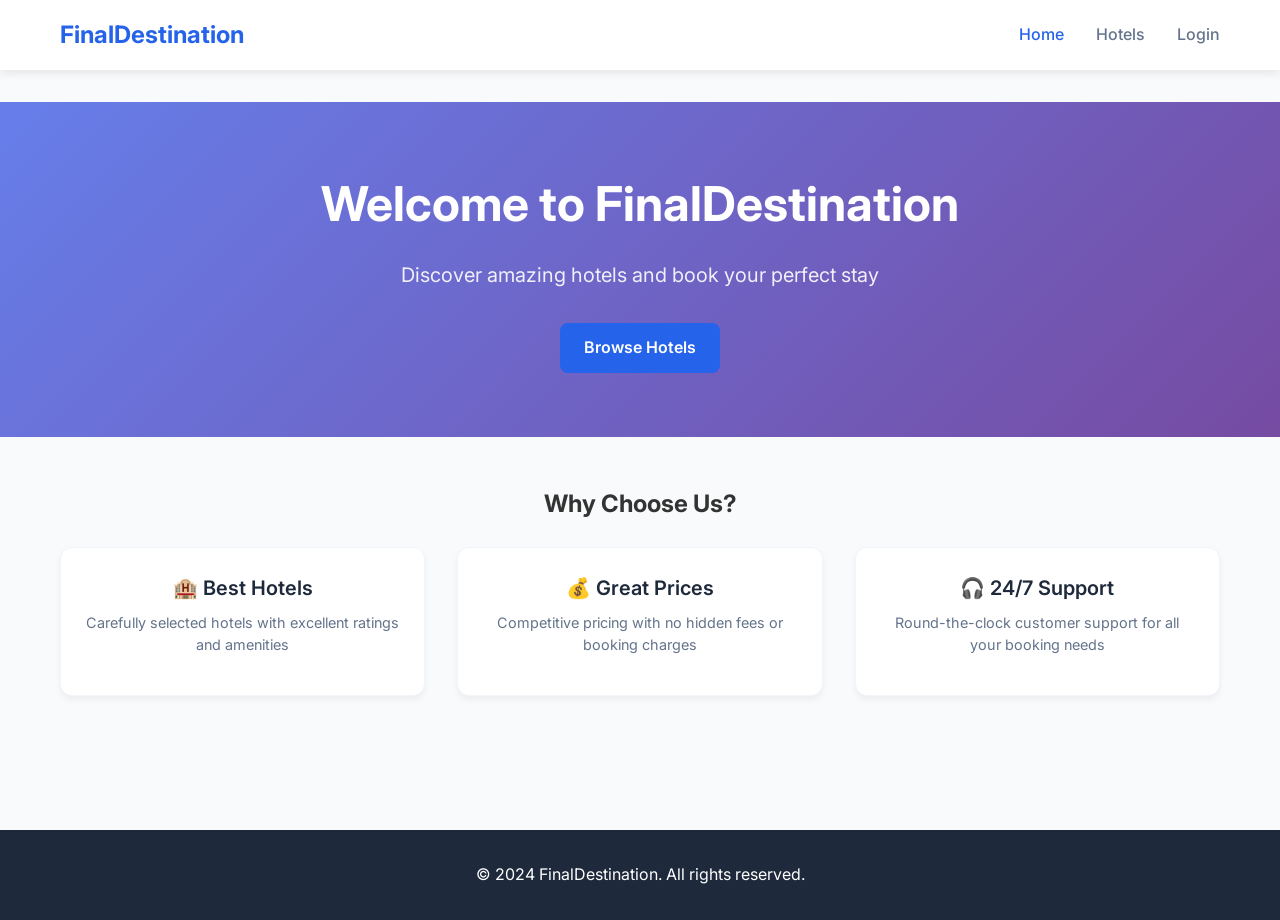
<file: wwwroot/index.html>
<!DOCTYPE html>
<html lang="en">
<head>
    <meta charset="UTF-8">
    <meta name="viewport" content="width=device-width, initial-scale=1.0">
    <title>FinalDestination - Hotel Booking</title>
    <link href="https://fonts.googleapis.com/css2?family=Inter:wght@300;400;600;700&display=swap" rel="stylesheet">
    <link rel="stylesheet" href="css/style.css">
</head>
<body>
    <!-- Header -->
    <header class="header">
        <div class="container">
            <div class="nav">
                <div class="logo">
                    <h2>FinalDestination</h2>
                </div>
                <nav class="nav-links" id="nav-links">
                    <a href="#/" class="nav-link">Home</a>
                    <a href="#/hotels" class="nav-link">Hotels</a>
                    <a href="#/login" class="nav-link" id="auth-link">Login</a>
                </nav>
                <button class="mobile-toggle" id="mobile-toggle">☰</button>
            </div>
        </div>
    </header>

    <!-- Main Content -->
    <main id="app" class="main">
        <!-- Content will be loaded here -->
    </main>

    <!-- Footer -->
    <footer class="footer">
        <div class="container">
            <p>&copy; 2024 FinalDestination. All rights reserved.</p>
        </div>
    </footer>

    <!-- Scripts -->
    <script src="js/utils.js"></script>
    <script src="js/api.js"></script>
    <script src="js/auth.js"></script>
    <script src="js/router.js"></script>
    <script src="js/app.js"></script>
</body>
</html>
</file>
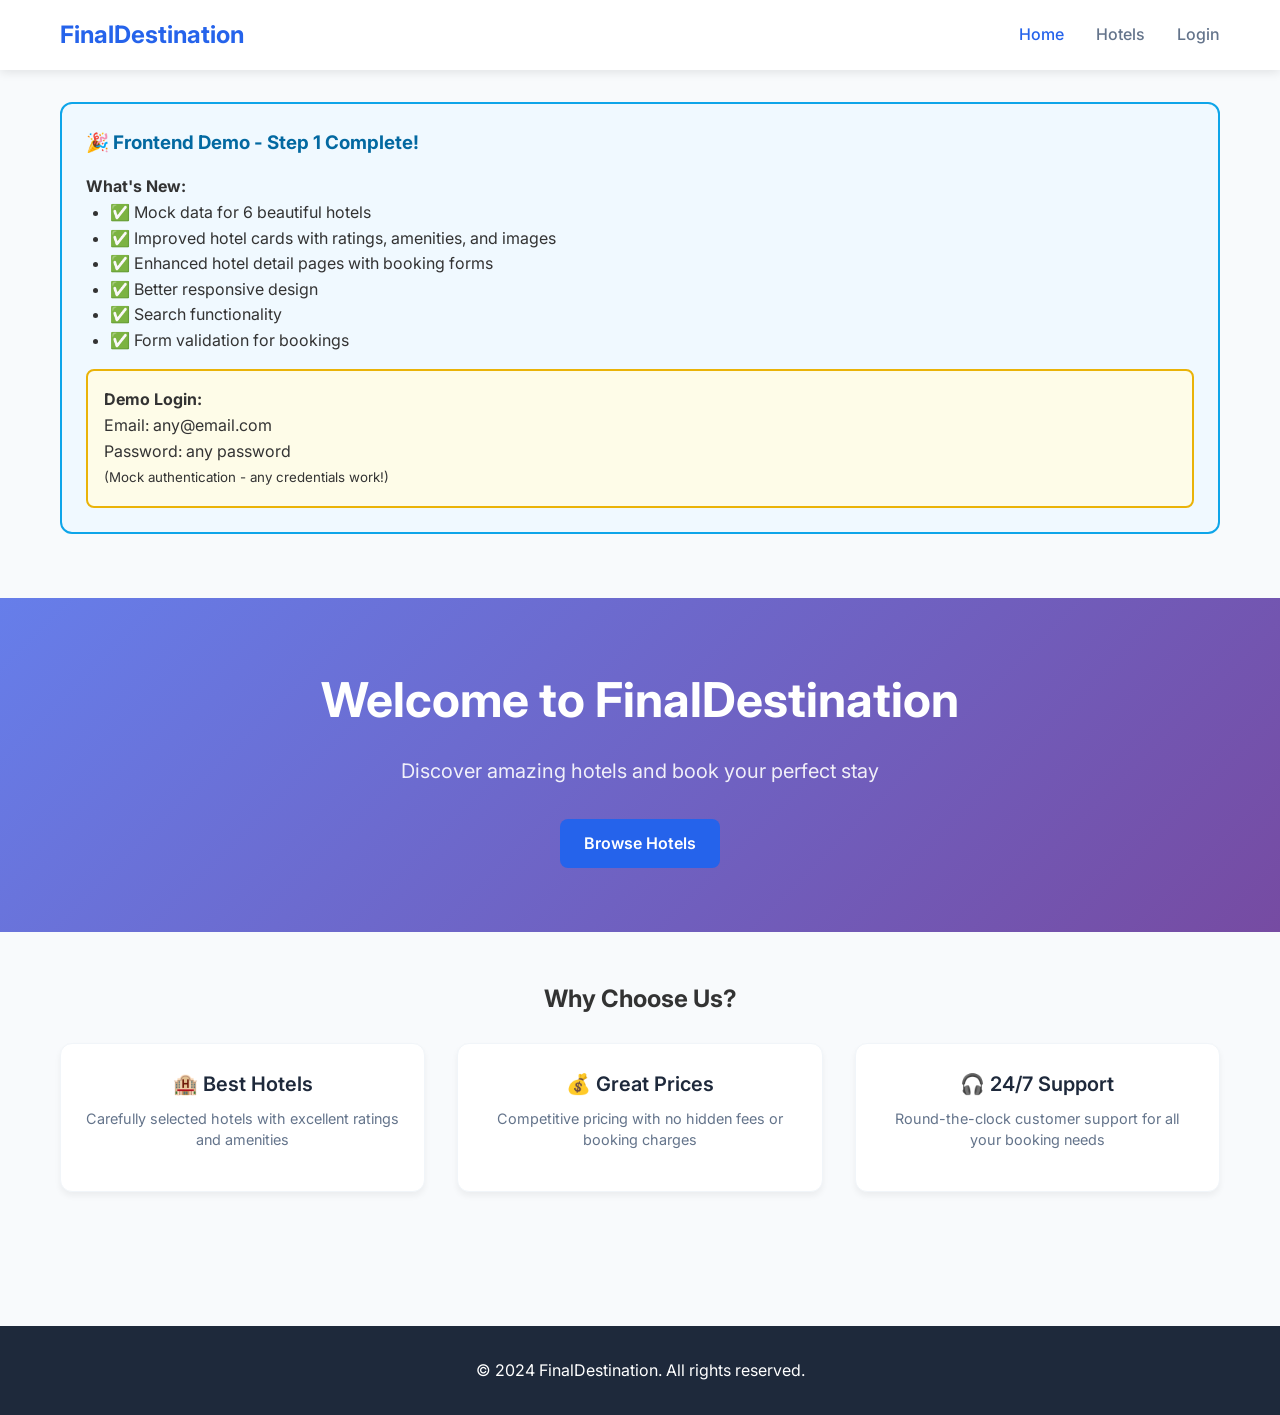
<file: wwwroot/demo.html>
<!DOCTYPE html>
<html lang="en">
<head>
    <meta charset="UTF-8">
    <meta name="viewport" content="width=device-width, initial-scale=1.0">
    <title>FinalDestination - Demo</title>
    <link href="https://fonts.googleapis.com/css2?family=Inter:wght@300;400;600;700&display=swap" rel="stylesheet">
    <link rel="stylesheet" href="css/style.css">
    <style>
        .demo-info {
            background: #f0f9ff;
            border: 2px solid #0ea5e9;
            border-radius: 0.75rem;
            padding: 1.5rem;
            margin-bottom: 2rem;
        }
        .demo-info h3 {
            color: #0369a1;
            margin-bottom: 1rem;
        }
        .demo-credentials {
            background: #fefce8;
            border: 2px solid #eab308;
            border-radius: 0.5rem;
            padding: 1rem;
            margin-top: 1rem;
        }
    </style>
</head>
<body>
    <!-- Header -->
    <header class="header">
        <div class="container">
            <div class="nav">
                <div class="logo">
                    <h2>FinalDestination</h2>
                </div>
                <nav class="nav-links" id="nav-links">
                    <a href="#/" class="nav-link">Home</a>
                    <a href="#/hotels" class="nav-link">Hotels</a>
                    <a href="#/login" class="nav-link" id="auth-link">Login</a>
                </nav>
                <button class="mobile-toggle" id="mobile-toggle">☰</button>
            </div>
        </div>
    </header>

    <!-- Demo Info -->
    <div class="container" style="margin-top: 2rem;">
        <div class="demo-info">
            <h3>🎉 Frontend Demo - Step 1 Complete!</h3>
            <p><strong>What's New:</strong></p>
            <ul style="margin-left: 1.5rem; margin-bottom: 1rem;">
                <li>✅ Mock data for 6 beautiful hotels</li>
                <li>✅ Improved hotel cards with ratings, amenities, and images</li>
                <li>✅ Enhanced hotel detail pages with booking forms</li>
                <li>✅ Better responsive design</li>
                <li>✅ Search functionality</li>
                <li>✅ Form validation for bookings</li>
            </ul>
            
            <div class="demo-credentials">
                <strong>Demo Login:</strong><br>
                Email: any@email.com<br>
                Password: any password<br>
                <small>(Mock authentication - any credentials work!)</small>
            </div>
        </div>
    </div>

    <!-- Main Content -->
    <main id="app" class="main">
        <!-- Content will be loaded here -->
    </main>

    <!-- Footer -->
    <footer class="footer">
        <div class="container">
            <p>&copy; 2024 FinalDestination. All rights reserved.</p>
        </div>
    </footer>

    <!-- Scripts -->
    <script src="js/utils.js"></script>
    <script src="js/api.js"></script>
    <script src="js/auth.js"></script>
    <script src="js/router.js"></script>
    <script src="js/app.js"></script>
</body>
</html>
</file>
<file: wwwroot/css/style.css>
/* Reset and Base Styles */
* {
    margin: 0;
    padding: 0;
    box-sizing: border-box;
}

body {
    font-family: 'Inter', sans-serif;
    line-height: 1.6;
    color: #333;
    background: #f8fafc;
}

.container {
    max-width: 1200px;
    margin: 0 auto;
    padding: 0 20px;
}

/* Header */
.header {
    background: white;
    box-shadow: 0 2px 10px rgba(0,0,0,0.1);
    position: sticky;
    top: 0;
    z-index: 100;
}

.nav {
    display: flex;
    justify-content: space-between;
    align-items: center;
    padding: 1rem 0;
}

.logo h2 {
    color: #2563eb;
    font-weight: 700;
}

.nav-links {
    display: flex;
    gap: 2rem;
}

.nav-link {
    text-decoration: none;
    color: #64748b;
    font-weight: 500;
    transition: color 0.3s;
}

.nav-link:hover,
.nav-link.active {
    color: #2563eb;
}

.mobile-toggle {
    display: none;
    background: none;
    border: none;
    font-size: 1.5rem;
    cursor: pointer;
}

/* Main Content */
.main {
    min-height: calc(100vh - 140px);
    padding: 2rem 0;
}

/* Buttons */
.btn {
    display: inline-block;
    padding: 0.75rem 1.5rem;
    border: none;
    border-radius: 0.5rem;
    font-weight: 600;
    text-decoration: none;
    cursor: pointer;
    transition: all 0.3s;
}

.btn-primary {
    background: #2563eb;
    color: white;
}

.btn-primary:hover {
    background: #1d4ed8;
}

.btn-outline {
    background: transparent;
    color: #2563eb;
    border: 2px solid #2563eb;
}

.btn-outline:hover {
    background: #2563eb;
    color: white;
}

/* Cards */
.card {
    background: white;
    border-radius: 0.75rem;
    box-shadow: 0 4px 6px rgba(0,0,0,0.05);
    overflow: hidden;
    transition: all 0.3s ease;
    border: 1px solid #f1f5f9;
}

.card:hover {
    transform: translateY(-4px);
    box-shadow: 0 12px 24px rgba(0,0,0,0.15);
}

.card img {
    width: 100%;
    height: 200px;
    object-fit: cover;
}

.card-content {
    padding: 1.5rem;
}

.card h3 {
    margin-bottom: 0.5rem;
    color: #1e293b;
    font-size: 1.25rem;
    font-weight: 600;
}

.card p {
    color: #64748b;
    margin-bottom: 1rem;
    font-size: 0.9rem;
    line-height: 1.5;
}

/* Hotel specific card styles */
.hotel-card {
    position: relative;
}

.hotel-card .card-header {
    position: relative;
}

.hotel-card .rating {
    position: absolute;
    top: 1rem;
    right: 1rem;
    background: rgba(0,0,0,0.7);
    color: white;
    padding: 0.25rem 0.5rem;
    border-radius: 0.25rem;
    font-size: 0.8rem;
    font-weight: 600;
}

.hotel-card .price {
    font-size: 1.1rem;
    font-weight: 700;
    color: #2563eb;
    margin-bottom: 0.5rem;
}

.hotel-card .location {
    color: #6b7280;
    font-size: 0.85rem;
    margin-bottom: 0.5rem;
}

.hotel-card .amenities {
    display: flex;
    flex-wrap: wrap;
    gap: 0.25rem;
    margin-bottom: 1rem;
}

.amenity-tag {
    background: #f1f5f9;
    color: #475569;
    padding: 0.2rem 0.5rem;
    border-radius: 0.25rem;
    font-size: 0.75rem;
    font-weight: 500;
}

/* Grid */
.grid {
    display: grid;
    gap: 2rem;
}

.grid-2 {
    grid-template-columns: repeat(auto-fit, minmax(300px, 1fr));
}

.grid-3 {
    grid-template-columns: repeat(auto-fit, minmax(250px, 1fr));
}

/* Forms */
.form-group {
    margin-bottom: 1.5rem;
}

.form-label {
    display: block;
    margin-bottom: 0.5rem;
    font-weight: 600;
    color: #374151;
}

.form-input {
    width: 100%;
    padding: 0.75rem;
    border: 2px solid #e5e7eb;
    border-radius: 0.5rem;
    font-size: 1rem;
    transition: border-color 0.3s;
}

.form-input:focus {
    outline: none;
    border-color: #2563eb;
}

/* Hero Section */
.hero {
    text-align: center;
    padding: 4rem 0;
    background: linear-gradient(135deg, #667eea 0%, #764ba2 100%);
    color: white;
    margin-bottom: 3rem;
}

.hero h1 {
    font-size: 3rem;
    margin-bottom: 1rem;
    font-weight: 700;
}

.hero p {
    font-size: 1.25rem;
    margin-bottom: 2rem;
    opacity: 0.9;
}

/* Loading */
.loading {
    text-align: center;
    padding: 3rem;
}

.spinner {
    width: 40px;
    height: 40px;
    border: 4px solid #e5e7eb;
    border-top: 4px solid #2563eb;
    border-radius: 50%;
    animation: spin 1s linear infinite;
    margin: 0 auto 1rem;
}

@keyframes spin {
    0% { transform: rotate(0deg); }
    100% { transform: rotate(360deg); }
}

/* Footer */
.footer {
    background: #1e293b;
    color: white;
    text-align: center;
    padding: 2rem 0;
    margin-top: auto;
}

/* Responsive */
@media (max-width: 768px) {
    .mobile-toggle {
        display: block;
    }
    
    .nav-links {
        display: none;
        position: absolute;
        top: 100%;
        left: 0;
        right: 0;
        background: white;
        flex-direction: column;
        padding: 1rem;
        box-shadow: 0 2px 10px rgba(0,0,0,0.1);
    }
    
    .nav-links.active {
        display: flex;
    }
    
    .hero h1 {
        font-size: 2rem;
    }
    
    .container {
        padding: 0 15px;
    }
    
    .grid-2 {
        grid-template-columns: 1fr;
    }
    
    .grid-3 {
        grid-template-columns: repeat(auto-fit, minmax(280px, 1fr));
    }
    
    .hotel-card .amenities {
        justify-content: center;
    }
    
    .card-content {
        padding: 1rem;
    }
}

@media (max-width: 480px) {
    .hero h1 {
        font-size: 1.75rem;
    }
    
    .hero p {
        font-size: 1rem;
    }
    
    .grid-3 {
        grid-template-columns: 1fr;
    }
    
    .container {
        padding: 0 10px;
    }
    
    .card h3 {
        font-size: 1.1rem;
    }
    
    .hotel-card .price {
        font-size: 1rem;
    }
}

/* Utility Classes */
.text-center { text-align: center; }
.mb-1 { margin-bottom: 0.5rem; }
.mb-2 { margin-bottom: 1rem; }
.mb-3 { margin-bottom: 1.5rem; }
.mt-1 { margin-top: 0.5rem; }
.mt-2 { margin-top: 1rem; }
.mt-3 { margin-top: 1.5rem; }
.hidden { display: none; }
.block { display: block; }
</file>
